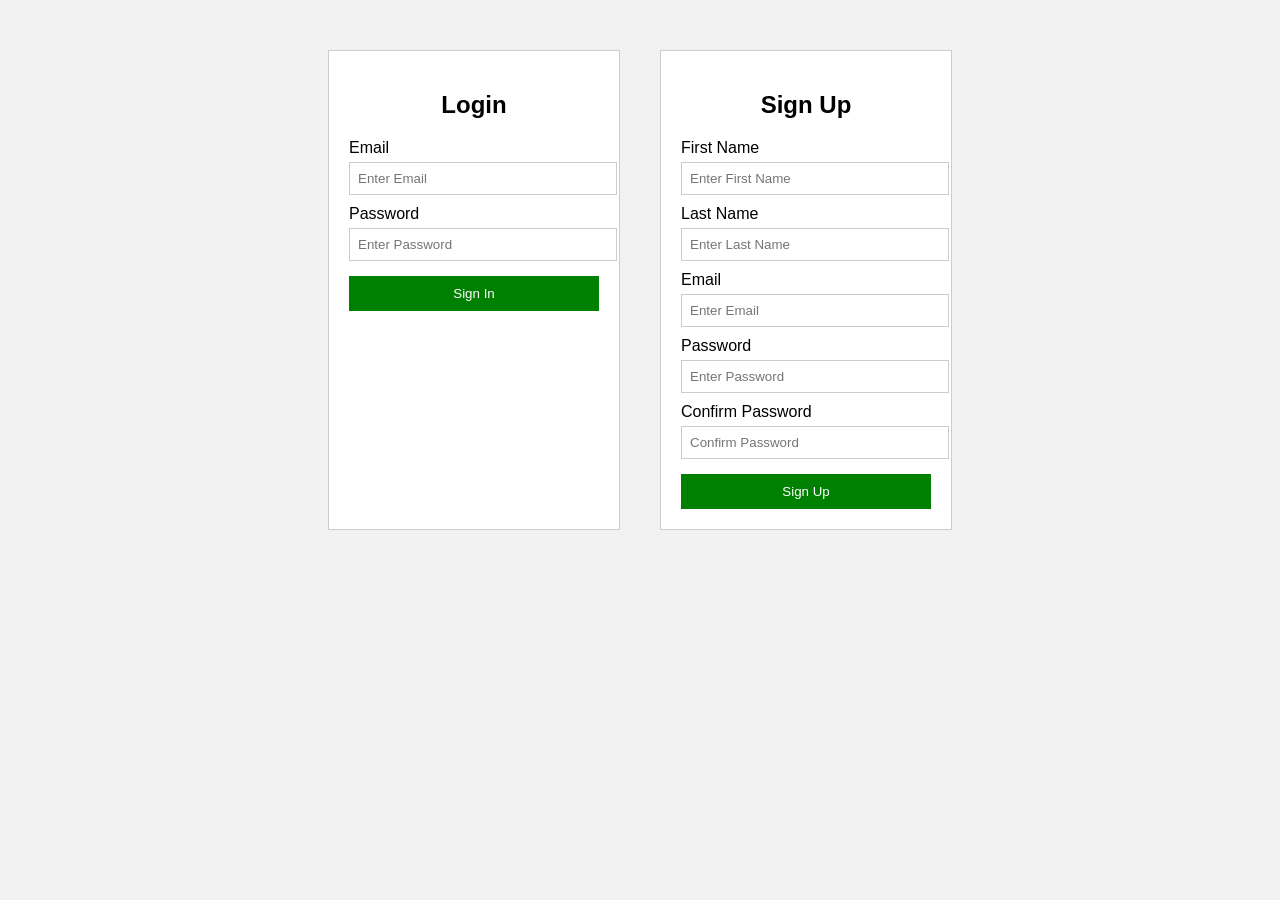
<file: index.html>
<!DOCTYPE html>
<html>
<head>
    <title>Login and Sign Up</title>
    <link rel="stylesheet" href="style.css">
</head>

<body>

<div class="container">

    <!-- Login Form -->
    <div class="form-box">
        <h2>Login</h2>

        <form>
            <label>Email</label>
            <input type="email" placeholder="Enter Email">

            <label>Password</label>
            <input type="password" placeholder="Enter Password">

            <button type="submit">Sign In</button>
        </form>
    </div>

    <!-- Sign Up Form -->
    <div class="form-box">
        <h2>Sign Up</h2>

        <form>
            <label>First Name</label>
            <input type="text" placeholder="Enter First Name">

            <label>Last Name</label>
            <input type="text" placeholder="Enter Last Name">

            <label>Email</label>
            <input type="email" placeholder="Enter Email">

            <label>Password</label>
            <input type="password" placeholder="Enter Password">

            <label>Confirm Password</label>
            <input type="password" placeholder="Confirm Password">

            <button type="submit">Sign Up</button>
        </form>
    </div>

</div>

</body>
</html>
</file>
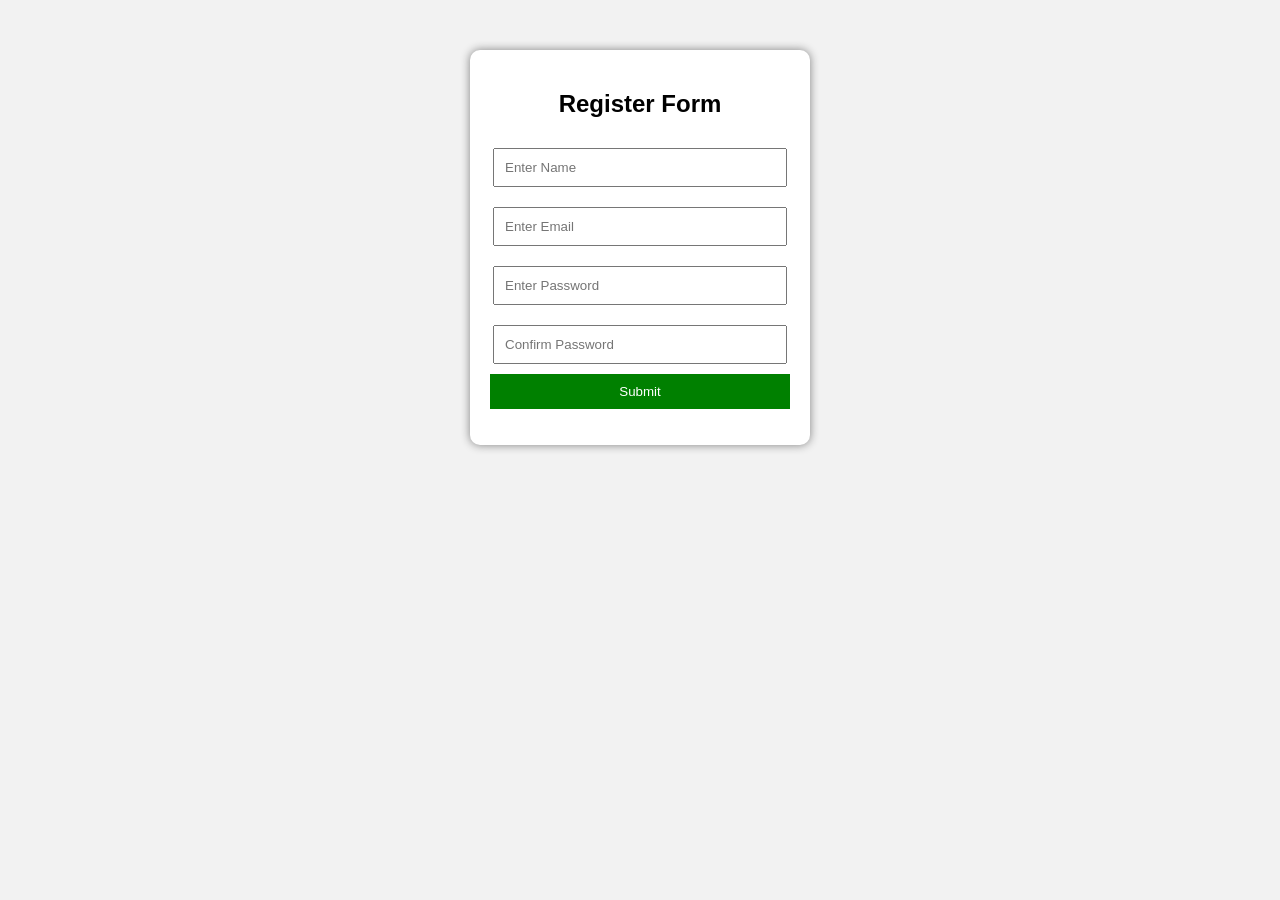
<file: client side/index.html>
<!DOCTYPE html>
<html lang="en">
<head>
    <meta charset="UTF-8">
    <title>Form Validation</title>
    <link rel="stylesheet" href="style.css">
</head>
<body>

<div class="container">
    <h2>Register Form</h2>

    <form id="myForm">
        <input type="text" id="name" placeholder="Enter Name">
        <small id="nameError"></small>

        <input type="email" id="email" placeholder="Enter Email">
        <small id="emailError"></small>

        <input type="password" id="password" placeholder="Enter Password">
        <small id="passwordError"></small>

        <input type="password" id="confirmPassword" placeholder="Confirm Password">
        <small id="confirmError"></small>

        <button type="submit">Submit</button>
    </form>

    <p id="successMsg"></p>
</div>

<script src="script.js"></script>
</body>
</html>
</file>
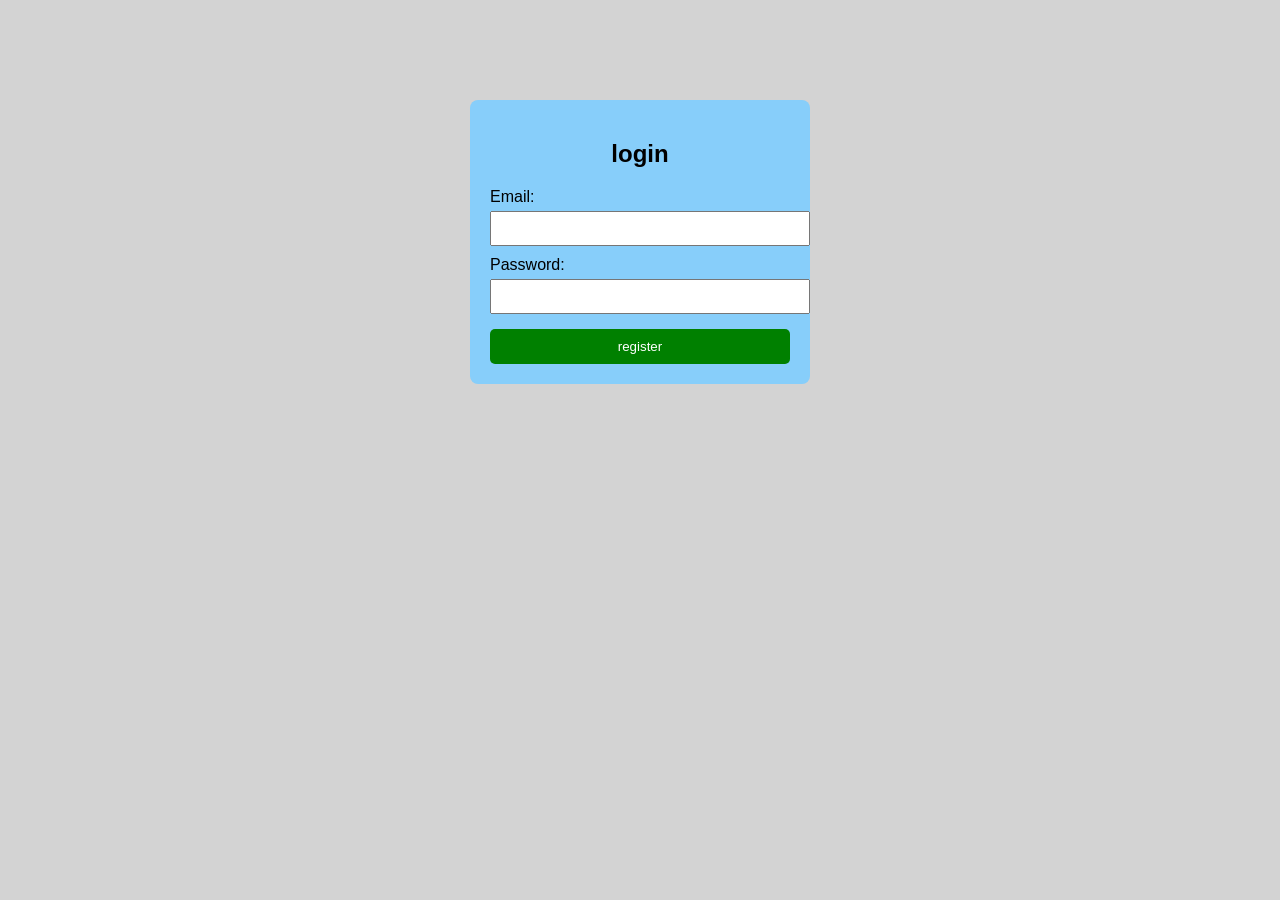
<file: shopping cart/index.html>
<!DOCTYPE html>
<html>
    <head>
        <title>login</title>
        <link rel="stylesheet"href="style.css">
    </head>
    <body>
        <div class="login-box">
            <h2>login</h2>
            <form action="cart.html">
                <label>Email:</label>
                <input type="email"required>
                <label>Password:</label>
                <input type="pasword"required>
                <button type="submit">register</button>
            </form>
        </div>
    </body>
</html>
</file>
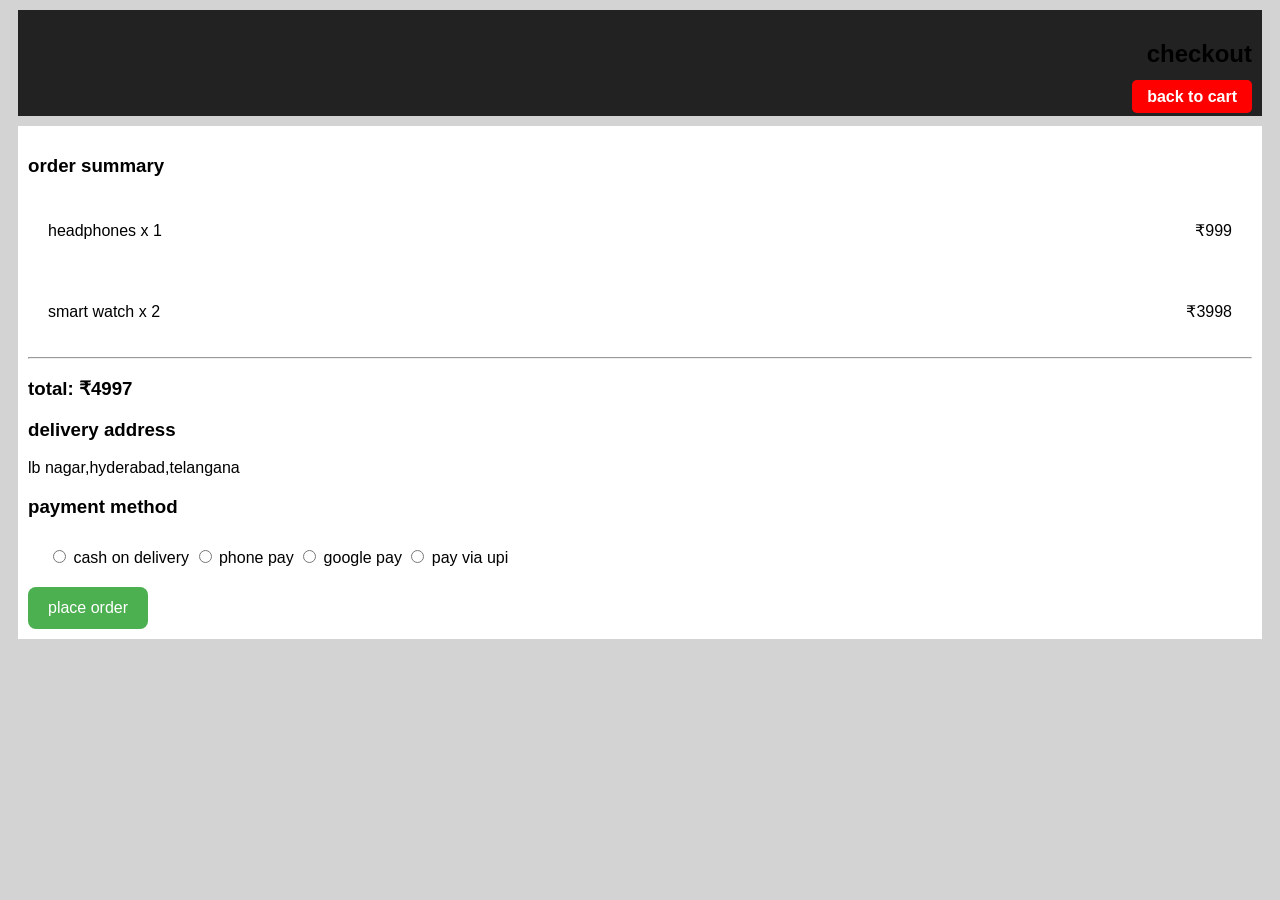
<file: shopping cart/cart-page.html>
<!doctype html>
<html>
    <head>
        <title>checkout</title>
        <link rel="stylesheet" href="style.css">
    </head>
    <body>
        <div class="top-bar">
            <h2>checkout</h2>
            <a href="cart-page.html" class="checkout">back to cart</a>
        </div>
        <div class="cart-container">
            <h3>order summary</h3>
            <div class="item">
                <p>headphones x 1</p>
                <p>₹999</p>
            </div>
            <div class="item">
            <p>smart watch x 2</p>
            <p>₹3998</p>
            </div>
            <hr>
            <h3>total: ₹4997</h3>
            <h3>delivery address</h3>
            <p> lb nagar,hyderabad,telangana</p>
            <h3>payment method</h3>
            <div class = "payment options">
                <label>
                    <input type = "radio" name = "payment" value="cod">
                    cash on delivery
                </label>
                <label>
                    <input type = "radio" name = "payment" value = "phonepay">
                    phone pay
                </label>
                <label>
                    <input type = "radio" name = "payment" value = "gpay">
                    google pay
                </label>
                <label>
                    <input type = "radio" name = "payment" value = "upi">
                    pay via upi
                </label>
            </div>
            <button class="pay-btn">place order</button>
            </div>
    </body>
</html>
</file>
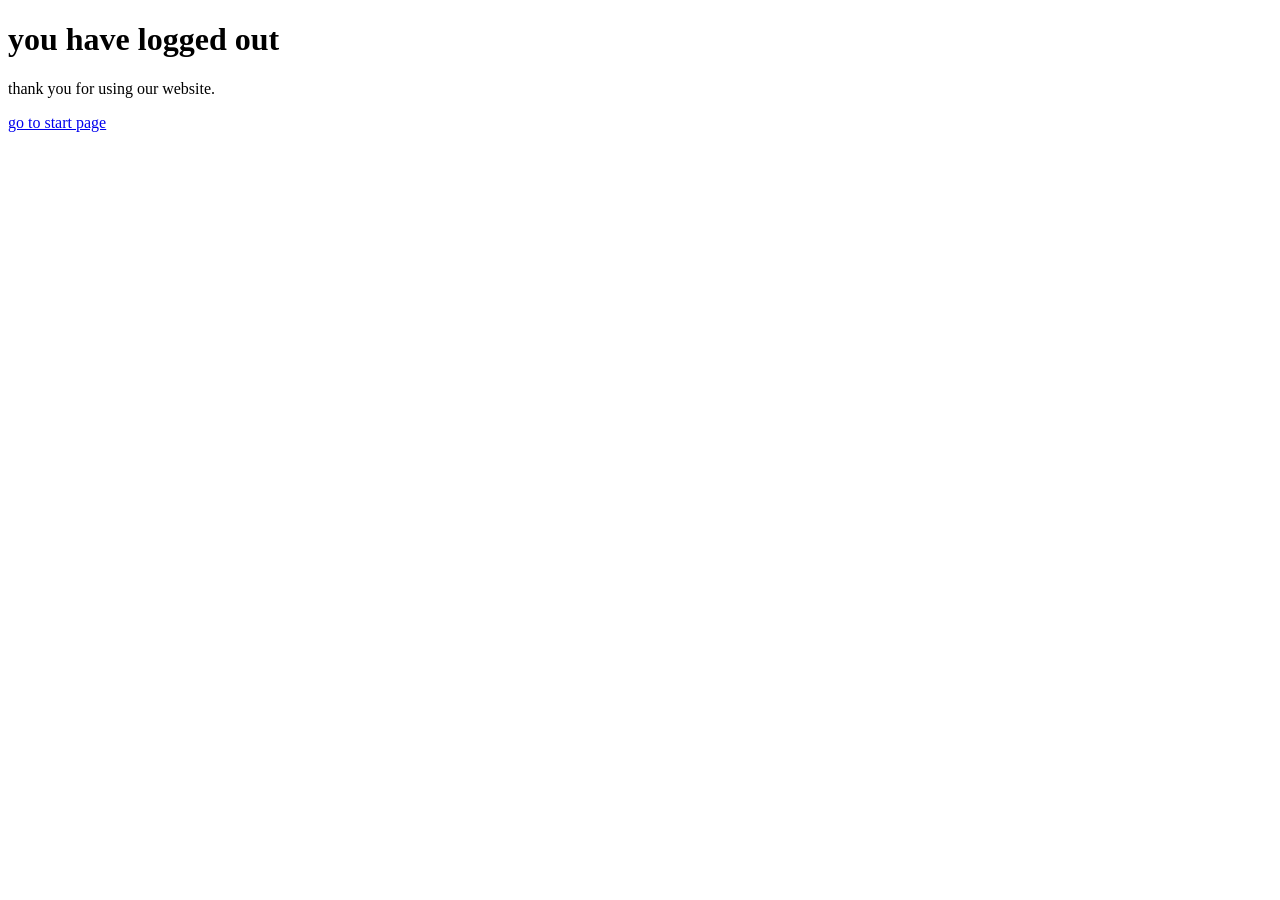
<file: shopping cart/logout.html>
<!DOCTYPE html>
<html>
    <head>
        <title>logout</title>
    </head>
    <body>
        <h1>you have logged out</h1>
        <p>thank you for using our website.</p>
        <a href="start.html">go to start page</a>
    </body>
</html>
</file>
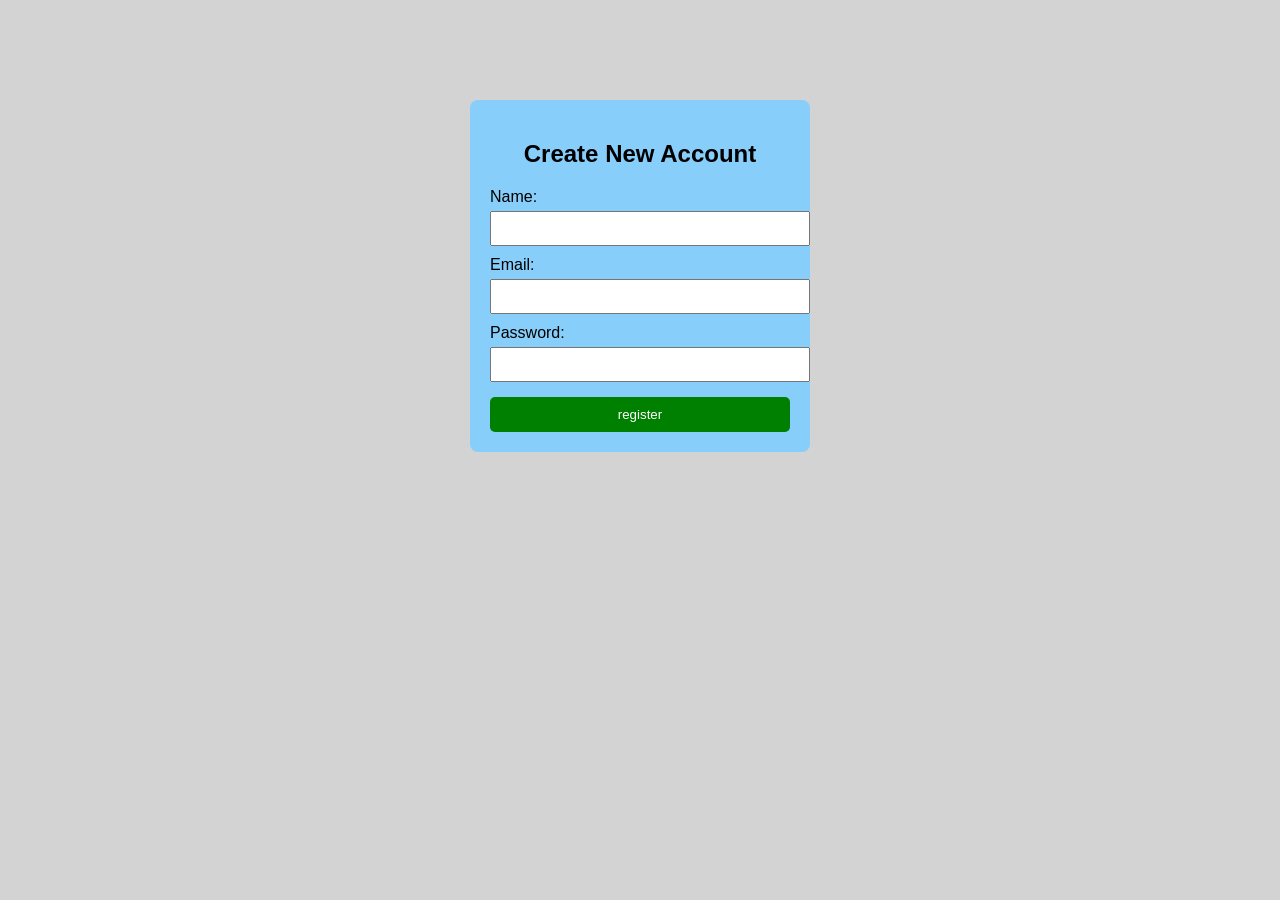
<file: shopping cart/register.html>
<!DOCTYPE html>
<html>
    <head>
        <title>register</title>
        <link rel="stylesheet"href="style.css">
    </head>
    <body>
        <div class="login-box">
            <h2>Create New Account</h2>
            <form action="index.html">
                <label>Name:</label>
                <input type="text"required>
                <label>Email:</label>
                <input type="email"required>
                <label>Password:</label>
                <input type="pasword"required>
                <button type="submit">register</button>
            </form>
        </div>
    </body>
</html>
</file>
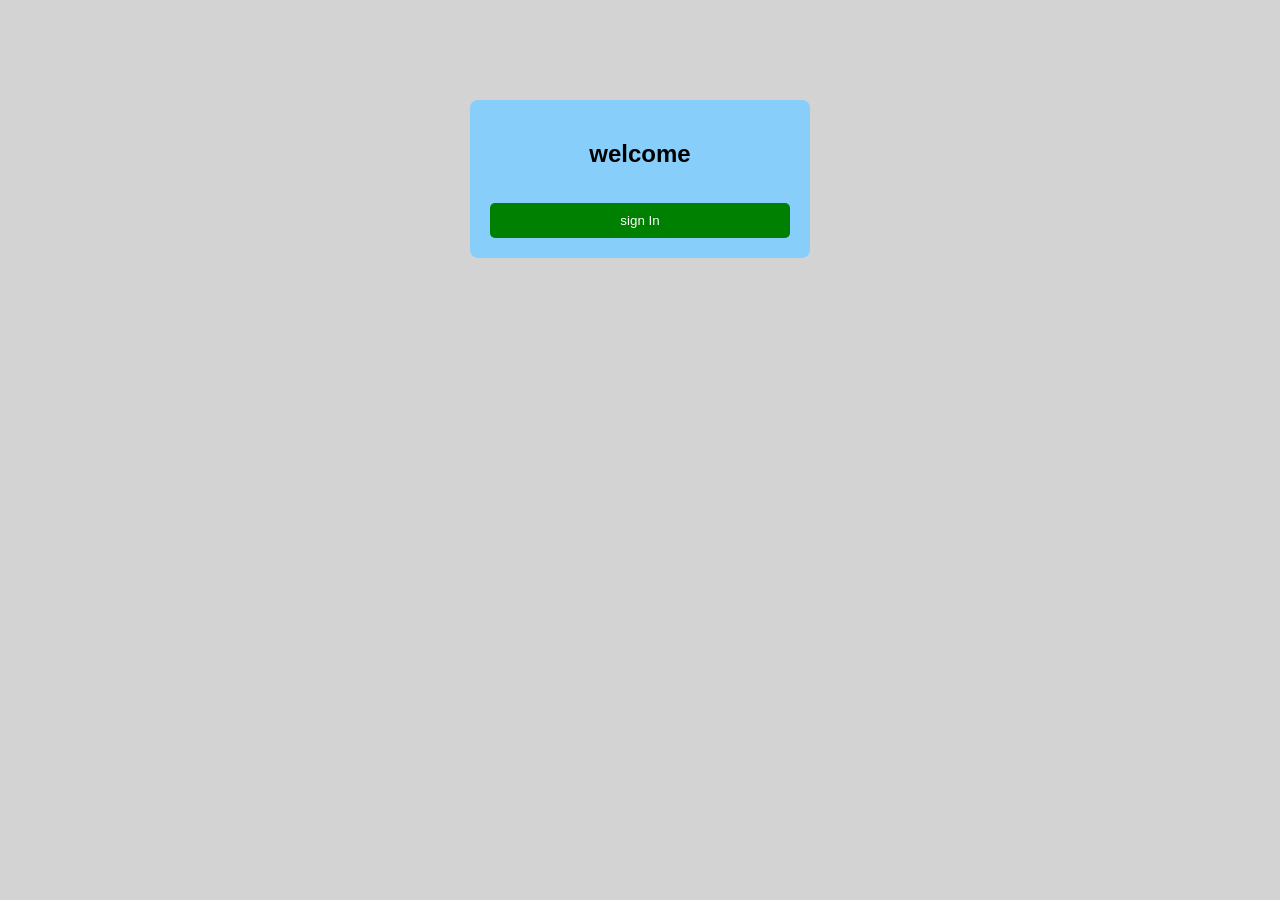
<file: shopping cart/start.html>
<!DOCTYPE html>
<html>
    <head>
        <title>welcome</title>
        <link rel="stylesheet"href="style.css">
    </head>
    <body>
        <div class="login-box">
            <h2>welcome</h2>
            <a href="register.html">
                <button>sign In</button>
            </a>
        </div>
    </body>
</html>
</file>
<file: style.css>
body {
    font-family: Arial;
    background-color: #f2f2f2;
}

.container {
    display: flex;
    justify-content: center;
    gap: 40px;
    margin-top: 50px;
}

.form-box {
    background-color: white;
    padding: 20px;
    width: 250px;
    border: 1px solid #ccc;
}

h2 {
    text-align: center;
}

label {
    display: block;
    margin-top: 10px;
}

input {
    width: 100%;
    padding: 8px;
    margin-top: 5px;
    border: 1px solid #ccc;
}

button {
    width: 100%;
    margin-top: 15px;
    padding: 10px;
    background-color: green;
    color: white;
    border: none;
    cursor: pointer;
}

button:hover {
    background-color: darkgreen;
}
</file>
<file: client side/style.css>
body {
    font-family: Arial;
    background: #f2f2f2;
    display: flex;
    justify-content: center;
    margin-top: 50px;
}

.container {
    background: white;
    padding: 20px;
    width: 300px;
    border-radius: 10px;
    box-shadow: 0 0 10px gray;
    text-align: center;
}

input {
    width: 90%;
    padding: 10px;
    margin: 10px 0;
}

button {
    padding: 10px;
    width: 100%;
    background: green;
    color: white;
    border: none;
}

small {
    color: red;
    display: block;
    text-align: left;
}

#successMsg {
    color: green;
    margin-top: 10px;
}
</file>
<file: shopping cart/style.css>
body {
     background-color: lightgrey;
     font-family: Arial;
}
div {
    background-color: white;
    padding: 10px;
    margin: 10px;
}
.item {
    display: flex;
    align-items: center;
    justify-content: space-between;
}
@media (max-width: 600px) {
    .item {
        flex-direction: column;
    }
}
#big_image {
    width:120px;
    height:120px;
}
#highlight_item {
    background-color: #fff3cd;
}
#color_item {
    background-color: #ffe6e6;
}
#change_color {
    background-color: lightcyan;
}
.login-box {
    width: 300px;
    margin: 100px auto;
    padding: 20px;
    background-color: lightskyblue;
    border-radius: 8px;
    box-shadow: 0 0 10px rgb(0,0,0,0,2);
}
.login-box h2 {
    text-align: center;
}
.login-box label {
     display: block;
     margin-top: 10px;
}
.login-box input {
    width: 100%;
    padding: 8px;
    margin-top: 5px;
}
.login-box button {
    width: 100%;
    margin-top: 15px;
    padding: 10px;
    background: green;
    color: white;
    border: none;
    border-radius: 5px;
}
.top-bar {
    background-color: #222;
    padding: 10px;
    text-align: right;
}
.checkout {
    background-color: red;
    color: white;
    padding: 8px 15px;
    text-decoration: none;
    border-radius: 5px;
    font-weight: bold;
}
.add-cart {
    margin-top: 10px;
    padding: 8px 15px;
    background-color: #007bff;
    color: white;
    border: none;
    border-radius: 5px;
    cursor: pointer;
}
.add-cart:hover {
    background-color: #0056b3;
}
.add-cart {
    display: inline-block;
    text-decoration: none;
}
.checkout-btn {
    display: inline-block;
    margin-top: 20px;
    padding: 12px 25px;
    background-color: green;
    color: white;
    text-decoration: none;
    border-radius: 6px;
    font-size: 16px;
}
.payment-options {
  display: flex;
  flex-direction: column;
  gap: 10px;
  margin-bottom: 20px;
}
.payment-options label {
  padding: 10px;
  border: 1px solid #ccc;
  border-radius: 8px;
  cursor: pointer;
  transition: 0.3s;
}
.payment-options input[type="radio"] {
  margin-right: 10px;
}
.payment-options label:hover {
  background-color: #f0f0f0;
}
.pay-btn {
  padding: 12px 20px;
  background-color: #4CAF50;
  color: white;
  border: none;
  border-radius: 8px;
  cursor: pointer;
  font-size: 16px;
}
.pay-btn:hover {
  background-color: #45a049;
}ssss
</file>
